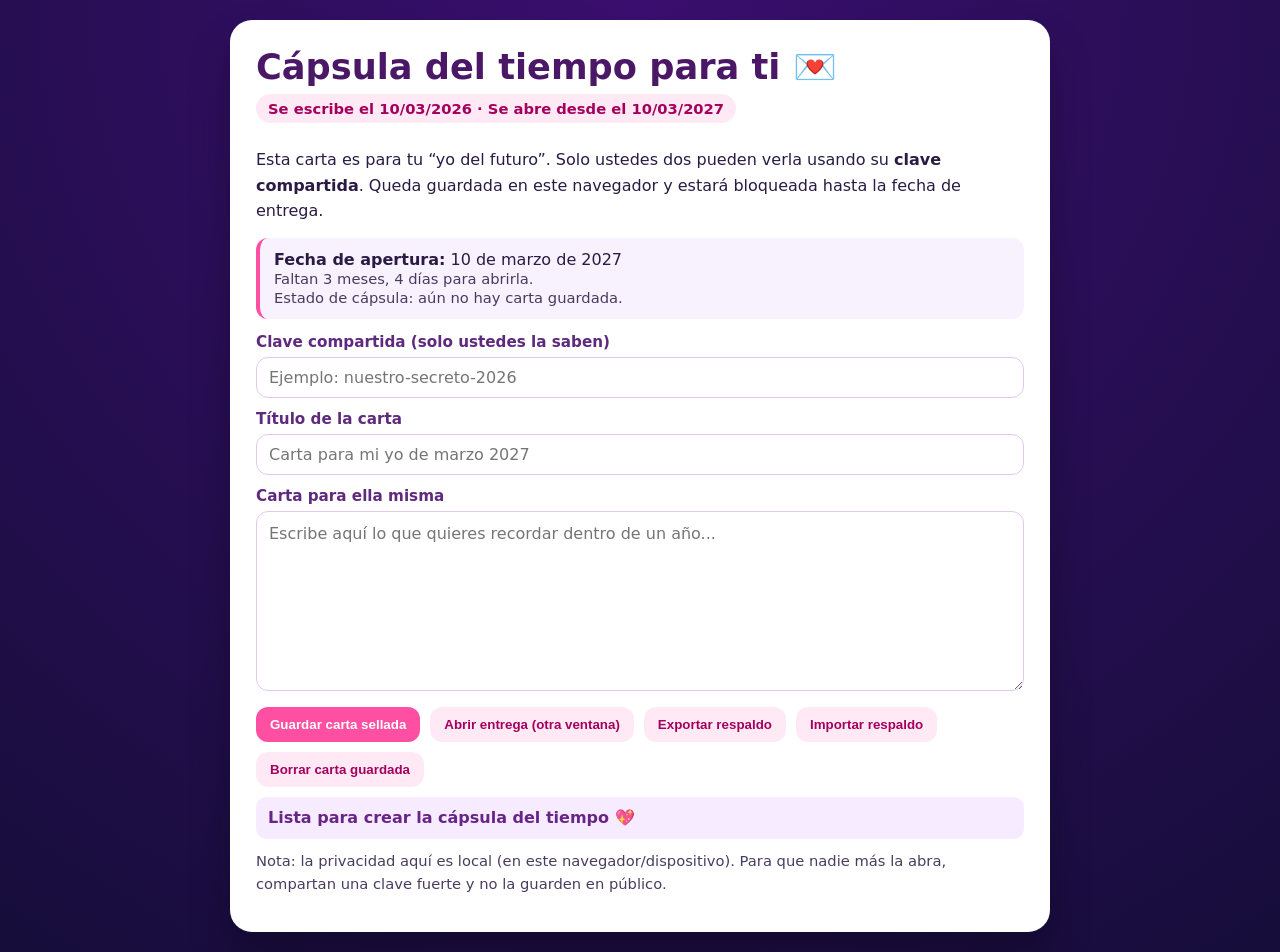
<file: index.html>
<!doctype html>
<html lang="es">
<head>
  <meta charset="UTF-8" />
  <meta http-equiv="refresh" content="0; url=carta-para-tu-yo-del-futuro.html" />
  <meta name="viewport" content="width=device-width, initial-scale=1.0" />
  <title>Redirigiendo...</title>
</head>
<body>
  <p>Redirigiendo a la cápsula del tiempo...</p>
  <p><a href="carta-para-tu-yo-del-futuro.html">Entrar manualmente</a></p>
</body>
</html>
</file>
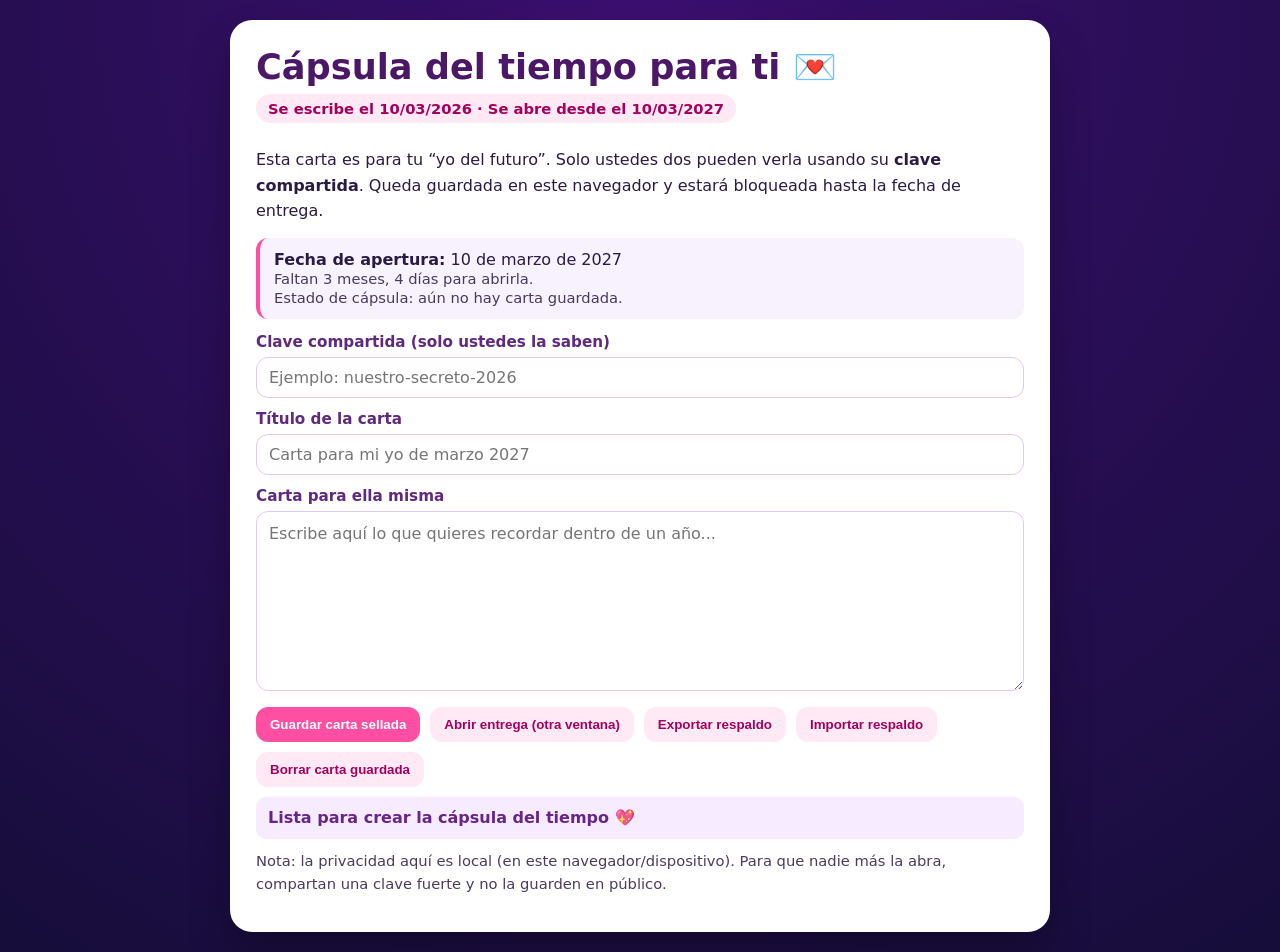
<file: carta-para-tu-yo-del-futuro.html>
<!doctype html>
<html lang="es">
<head>
  <meta charset="UTF-8" />
  <meta name="viewport" content="width=device-width, initial-scale=1.0" />
  <title>Cápsula del tiempo 💌</title>
  <link rel="stylesheet" href="styles.css" />
</head>
<body>
  <main class="card">
    <div class="shine" aria-hidden="true"></div>
    <h1>Cápsula del tiempo para ti 💌</h1>
    <div class="tag">Se escribe el 10/03/2026 · Se abre desde el 10/03/2027</div>

    <p>
      Esta carta es para tu “yo del futuro”. Solo ustedes dos pueden verla usando su
      <strong>clave compartida</strong>. Queda guardada en este navegador y estará bloqueada
      hasta la fecha de entrega.
    </p>

    <div class="box">
      <strong>Fecha de apertura:</strong> <span id="fechaAperturaTexto">10 de marzo de 2027</span><br />
      <span id="contadorBloqueo" class="muted">Calculando tiempo restante...</span>
      <br />
      <span id="estadoCapsula" class="muted">Estado de cápsula: revisando...</span>
    </div>

    <section class="grid">
      <div>
        <label for="clave">Clave compartida (solo ustedes la saben)</label>
        <input id="clave" type="password" placeholder="Ejemplo: nuestro-secreto-2026" autocomplete="off" />
      </div>
      <div>
        <label for="titulo">Título de la carta</label>
        <input id="titulo" type="text" maxlength="80" placeholder="Carta para mi yo de marzo 2027" />
      </div>
      <div>
        <label for="contenido">Carta para ella misma</label>
        <textarea id="contenido" placeholder="Escribe aquí lo que quieres recordar dentro de un año..."></textarea>
      </div>
    </section>

    <section class="actions">
      <button id="btnGuardar" class="primary" type="button">Guardar carta sellada</button>
      <button id="btnAbrir" class="secondary" type="button">Abrir entrega (otra ventana)</button>
      <button id="btnExportar" class="secondary" type="button">Exportar respaldo</button>
      <button id="btnImportar" class="secondary" type="button">Importar respaldo</button>
      <button id="btnBorrar" class="secondary" type="button">Borrar carta guardada</button>
      <input id="inputImportar" type="file" accept="application/json,.json" hidden />
    </section>

    <div id="estado" class="status" aria-live="polite">Lista para crear la cápsula del tiempo 💖</div>

    <p class="muted">
      Nota: la privacidad aquí es local (en este navegador/dispositivo). Para que nadie más la abra,
      compartan una clave fuerte y no la guarden en público.
    </p>
  </main>

  <script src="app.js"></script>
</body>
</html>
</file>
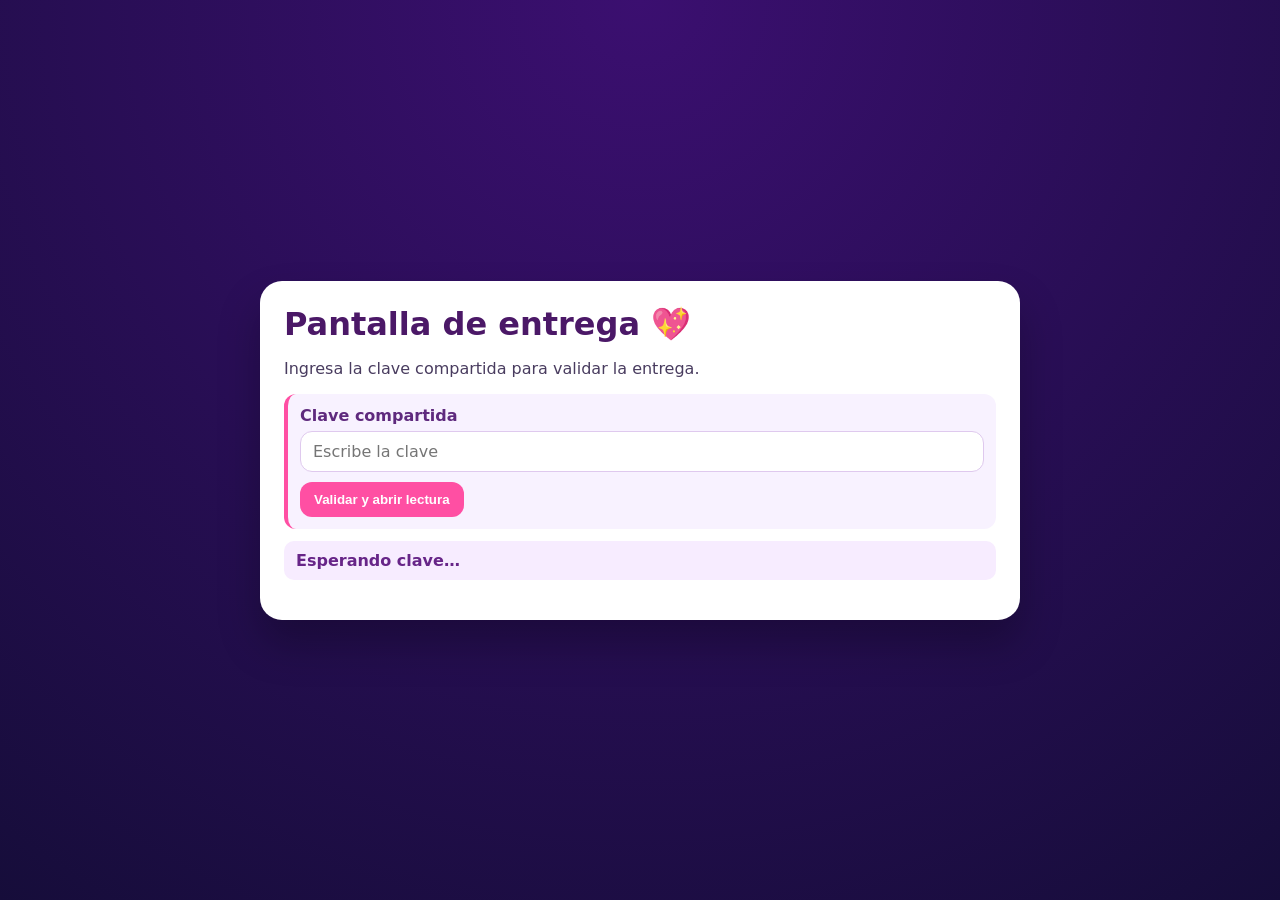
<file: pantalla-entrega.html>
<!doctype html>
<html lang="es">
<head>
  <meta charset="UTF-8" />
  <meta name="viewport" content="width=device-width, initial-scale=1.0" />
  <title>Entrega de la carta 💌</title>
  <link rel="stylesheet" href="pantalla-entrega.css" />
</head>
<body>
  <main class="card">
    <h1>Pantalla de entrega 💖</h1>
    <p class="muted" id="subtitulo">Ingresa la clave compartida para validar la entrega.</p>

    <section class="box">
      <label for="claveLectura">Clave compartida</label>
      <input id="claveLectura" type="password" placeholder="Escribe la clave" autocomplete="off" />
      <div class="actions">
        <button id="btnLeer" type="button">Validar y abrir lectura</button>
      </div>
    </section>

    <p id="estado" class="status">Esperando clave…</p>
  </main>

  <script src="pantalla-entrega.js"></script>
</body>
</html>
</file>
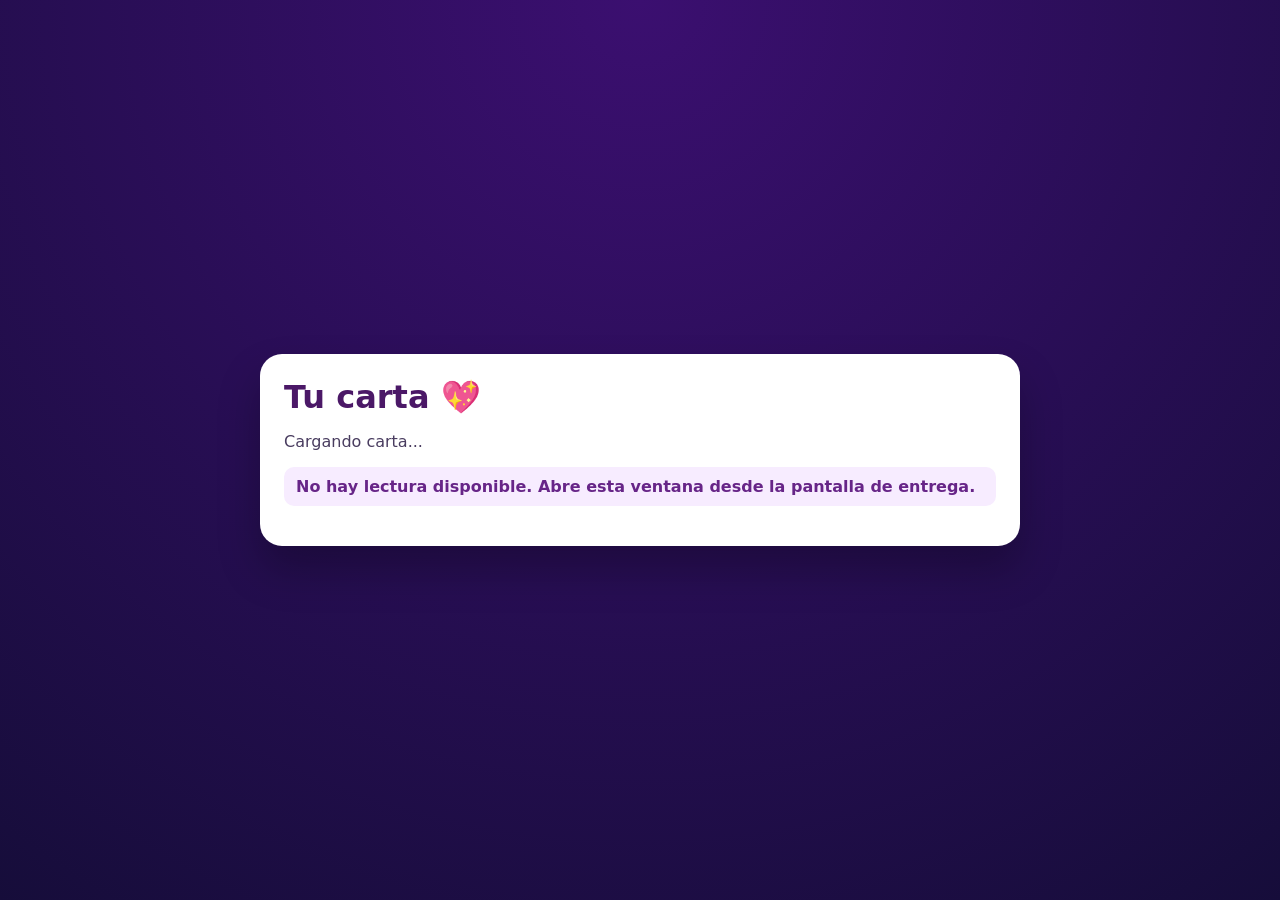
<file: pantalla-lectura.html>
<!doctype html>
<html lang="es">
<head>
  <meta charset="UTF-8" />
  <meta name="viewport" content="width=device-width, initial-scale=1.0" />
  <title>Lectura de la carta 💌</title>
  <link rel="stylesheet" href="pantalla-lectura.css" />
</head>
<body>
  <main class="card">
    <h1>Tu carta 💖</h1>
    <p id="metaCarta" class="muted">Cargando carta...</p>

    <section id="resultado" class="hidden">
      <h2 id="tituloCarta"></h2>
      <article id="textoCarta" class="letter"></article>
    </section>

    <p id="estado" class="status">Preparando lectura…</p>
  </main>

  <script src="pantalla-lectura.js"></script>
</body>
</html>
</file>
<file: styles.css>
:root {
  --bg1: #160d3a;
  --bg2: #3b0f70;
  --card: #ffffff;
  --text: #2a1b44;
  --accent: #ff4fa3;
  --soft: #f8f2ff;
}

* { box-sizing: border-box; }

body {
  margin: 0;
  min-height: 100vh;
  font-family: "Segoe UI", system-ui, -apple-system, sans-serif;
  background: radial-gradient(circle at top, var(--bg2), var(--bg1));
  color: var(--text);
  display: grid;
  place-items: center;
  padding: 20px;
}

.card {
  width: min(820px, 96vw);
  background: var(--card);
  border-radius: 22px;
  padding: 26px;
  box-shadow: 0 24px 42px rgba(0, 0, 0, .28);
  position: relative;
  overflow: hidden;
}

h1 {
  margin: 0 0 6px;
  font-size: clamp(1.5rem, 3.5vw, 2.2rem);
  color: #4b1867;
}

.tag {
  display: inline-block;
  border-radius: 999px;
  padding: 6px 12px;
  background: #ffe9f5;
  color: #a3005d;
  font-weight: 700;
  margin-bottom: 14px;
  font-size: .92rem;
}

p { line-height: 1.6; margin: 10px 0; }

.box {
  background: var(--soft);
  border-left: 4px solid var(--accent);
  border-radius: 12px;
  padding: 12px 14px;
  margin: 14px 0;
}

.grid {
  display: grid;
  gap: 12px;
  margin-top: 12px;
}

label {
  font-weight: 600;
  color: #5f2a7e;
  font-size: .95rem;
  display: block;
  margin-bottom: 6px;
}

input, textarea {
  width: 100%;
  border: 1px solid #dfc9ee;
  border-radius: 12px;
  padding: 10px 12px;
  font: inherit;
  background: #fff;
  color: var(--text);
}

textarea {
  min-height: 180px;
  resize: vertical;
  line-height: 1.55;
}

.actions {
  display: flex;
  flex-wrap: wrap;
  gap: 10px;
  margin-top: 12px;
}

button {
  border: 0;
  border-radius: 12px;
  padding: 10px 14px;
  font-weight: 700;
  cursor: pointer;
  transition: transform .18s ease, box-shadow .18s ease;
}

button:hover {
  transform: translateY(-2px);
  box-shadow: 0 8px 20px rgba(0, 0, 0, .14);
}

.primary {
  background: var(--accent);
  color: #fff;
}

.secondary {
  background: #ffe9f5;
  color: #a3005d;
}

.status {
  margin-top: 10px;
  border-radius: 10px;
  padding: 10px 12px;
  font-weight: 600;
  background: #f7ecff;
  color: #672588;
  min-height: 42px;
  display: flex;
  align-items: center;
}

.divider {
  height: 1px;
  background: #eadbf5;
  margin: 18px 0;
}

.hidden {
  display: none;
}

.letter {
  background: #fff8fd;
  border: 1px dashed #f19dc9;
  border-radius: 14px;
  padding: 14px;
  white-space: pre-wrap;
  line-height: 1.65;
  margin-top: 10px;
}

.muted {
  font-size: .92rem;
  opacity: .85;
}

.shine {
  position: absolute;
  inset: 0;
  background: linear-gradient(120deg, transparent 28%, rgba(255,255,255,.2) 48%, transparent 68%);
  transform: translateX(-120%);
  animation: shine 13s ease-in-out infinite;
  pointer-events: none;
}

@keyframes shine {
  0%, 74%, 100% { transform: translateX(-120%); }
  88% { transform: translateX(120%); }
}

@media (max-width: 640px) {
  body {
    padding: 12px;
    align-items: start;
  }

  .card {
    width: 100%;
    border-radius: 16px;
    padding: 16px;
    margin-top: 8px;
  }

  h1 {
    font-size: 1.35rem;
    line-height: 1.25;
  }

  .tag {
    font-size: .84rem;
    padding: 5px 10px;
  }

  .grid {
    gap: 10px;
  }

  textarea {
    min-height: 150px;
  }

  .actions {
    gap: 8px;
  }

  .actions button {
    width: 100%;
  }

  .status,
  .letter,
  input,
  textarea {
    font-size: .95rem;
  }
}
</file>
<file: pantalla-entrega.css>
:root {
  --bg1: #160d3a;
  --bg2: #3b0f70;
  --card: #ffffff;
  --text: #2a1b44;
  --accent: #ff4fa3;
}

* { box-sizing: border-box; }

body {
  margin: 0;
  min-height: 100vh;
  font-family: "Segoe UI", system-ui, -apple-system, sans-serif;
  background: radial-gradient(circle at top, var(--bg2), var(--bg1));
  color: var(--text);
  display: grid;
  place-items: center;
  padding: 20px;
}

.card {
  width: min(760px, 96vw);
  background: var(--card);
  border-radius: 22px;
  padding: 24px;
  box-shadow: 0 24px 42px rgba(0, 0, 0, .26);
}

h1 {
  margin: 0 0 6px;
  color: #4b1867;
  font-size: clamp(1.4rem, 3vw, 2rem);
}

.box {
  margin-top: 14px;
  padding: 12px;
  border-radius: 12px;
  background: #f8f2ff;
  border-left: 4px solid var(--accent);
}

label {
  display: block;
  margin-bottom: 6px;
  font-weight: 600;
  color: #5f2a7e;
}

input {
  width: 100%;
  border: 1px solid #dfc9ee;
  border-radius: 12px;
  padding: 10px 12px;
  font: inherit;
}

.actions {
  margin-top: 10px;
}

button {
  border: 0;
  border-radius: 12px;
  padding: 10px 14px;
  font-weight: 700;
  cursor: pointer;
  background: var(--accent);
  color: #fff;
}

.status {
  margin-top: 12px;
  background: #f7ecff;
  color: #672588;
  padding: 10px 12px;
  border-radius: 10px;
  font-weight: 600;
}

.hidden {
  display: none;
}

.letter {
  margin-top: 10px;
  background: #fff8fd;
  border: 1px dashed #f19dc9;
  border-radius: 14px;
  padding: 14px;
  white-space: pre-wrap;
  line-height: 1.65;
}

.muted {
  opacity: .85;
}

@media (max-width: 640px) {
  body {
    padding: 12px;
    align-items: start;
  }

  .card {
    width: 100%;
    border-radius: 16px;
    padding: 16px;
    margin-top: 8px;
  }

  h1 {
    font-size: 1.3rem;
    line-height: 1.25;
  }

  button {
    width: 100%;
  }

  .status,
  .letter,
  input {
    font-size: .95rem;
  }
}
</file>
<file: pantalla-lectura.css>
:root {
  --bg1: #160d3a;
  --bg2: #3b0f70;
  --card: #ffffff;
  --text: #2a1b44;
}

* { box-sizing: border-box; }

body {
  margin: 0;
  min-height: 100vh;
  font-family: "Segoe UI", system-ui, -apple-system, sans-serif;
  background: radial-gradient(circle at top, var(--bg2), var(--bg1));
  color: var(--text);
  display: grid;
  place-items: center;
  padding: 20px;
}

.card {
  width: min(760px, 96vw);
  background: var(--card);
  border-radius: 22px;
  padding: 24px;
  box-shadow: 0 24px 42px rgba(0, 0, 0, .26);
}

h1 {
  margin: 0 0 8px;
  color: #4b1867;
  font-size: clamp(1.4rem, 3vw, 2rem);
}

.hidden {
  display: none;
}

.letter {
  margin-top: 10px;
  background: #fff8fd;
  border: 1px dashed #f19dc9;
  border-radius: 14px;
  padding: 14px;
  white-space: pre-wrap;
  line-height: 1.65;
}

.status {
  margin-top: 12px;
  background: #f7ecff;
  color: #672588;
  padding: 10px 12px;
  border-radius: 10px;
  font-weight: 600;
}

.muted {
  opacity: .85;
}

@media (max-width: 640px) {
  body {
    padding: 12px;
    align-items: start;
  }

  .card {
    width: 100%;
    border-radius: 16px;
    padding: 16px;
    margin-top: 8px;
  }

  h1 {
    font-size: 1.3rem;
    line-height: 1.25;
  }

  .status,
  .letter {
    font-size: .95rem;
  }
}
</file>
